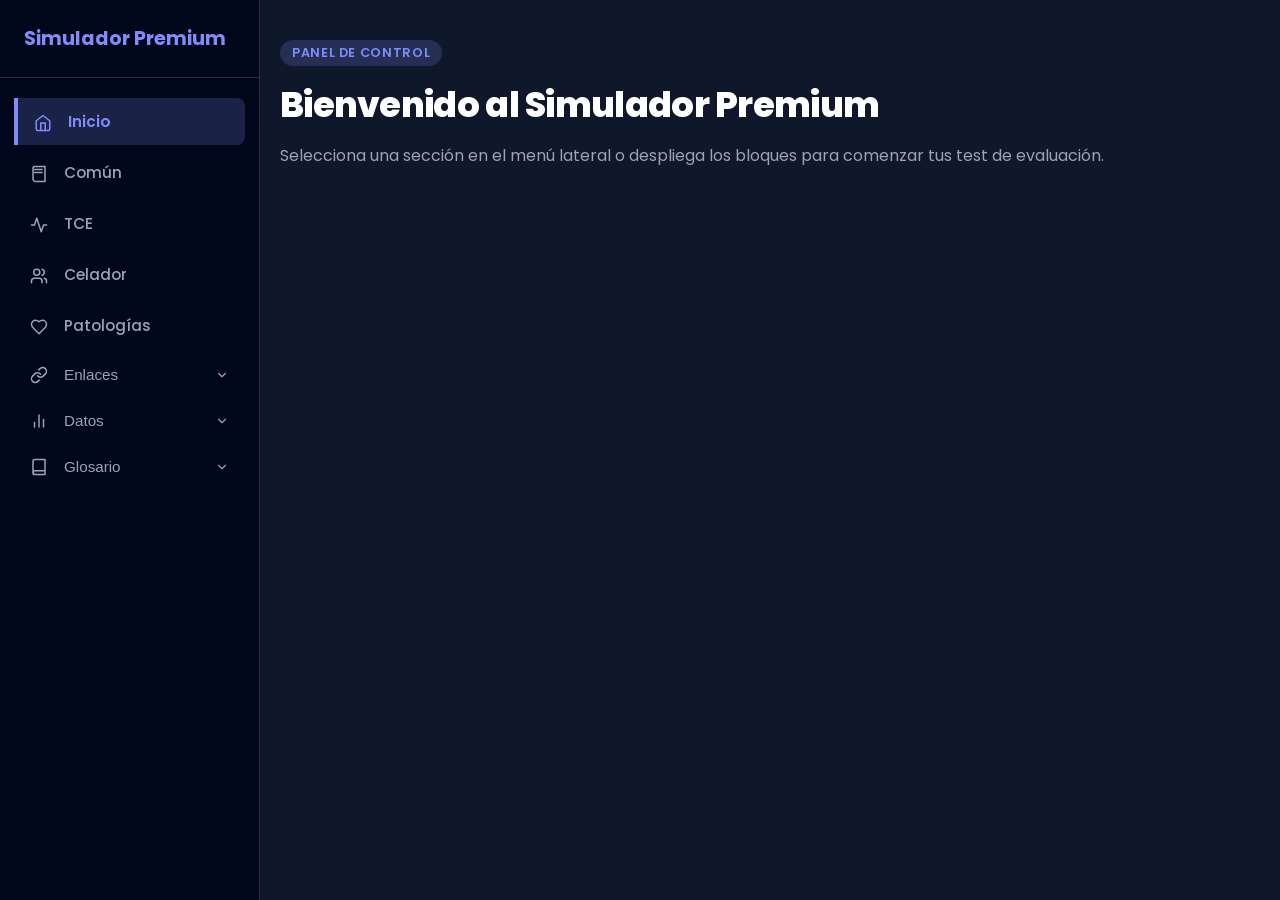
<file: index.html>
<!DOCTYPE html>
<html lang="es">
<head>
    <meta charset="UTF-8">
    <meta name="viewport" content="width=device-width, initial-scale=1.0">
    <title>Simulador de Tests Premium</title>
    <link rel="stylesheet" href="style.css">
    <link rel="icon" type="icon" href="../assets/images/gatete.png">

</head>
<body>
    <!-- Botón Hamburguesa (Solo visible en móviles/pantallas < 700px) -->
    <button class="btn-menu-toggle" id="menuToggle" aria-label="Alternar menú">
        <!-- Icono Hamburguesa (3 rayas) -->
        <svg class="icon-burger" width="20" height="20" viewBox="0 0 24 24" fill="none" stroke="currentColor" stroke-width="2" stroke-linecap="round" stroke-linejoin="round"><line x1="3" y1="12" x2="21" y2="12"></line><line x1="3" y1="6" x2="21" y2="6"></line><line x1="3" y1="18" x2="21" y2="18"></line></svg>
        
        <!-- Icono X (Cerrar) -->
        <svg class="icon-close" width="20" height="20" viewBox="0 0 24 24" fill="none" stroke="currentColor" stroke-width="2" stroke-linecap="round" stroke-linejoin="round"><line x1="18" y1="6" x2="6" y2="18"></line><line x1="6" y1="6" x2="18" y2="18"></line></svg>
        
        <span style="font-size: 0.9rem; font-weight: 500;">Menú</span>
    </button>

    <!-- Overlay para cerrar el menú en móvil al hacer clic fuera -->
    <div class="menu-overlay" id="menuOverlay"></div>

    <!-- Menú Lateral (Sidebar) -->
    <aside class="sidebar" id="sidebar">
        <div class="sidebar-header">
            <h2>Simulador Premium</h2>
        </div>
        
            <nav class="sidebar-nav">
            <ul>
                <!-- Enlaces Directos con Iconos -->
                <li>
                    <a href="#" class="nav-link active" data-seccion="inicio">
                        <svg class="nav-icon" viewBox="0 0 24 24" fill="none" stroke="currentColor" stroke-width="2" stroke-linecap="round" stroke-linejoin="round"><path d="m3 9 9-7 9 7v11a2 2 0 0 1-2 2H5a2 2 0 0 1-2-2z"/><polyline points="9 22 9 12 15 12 15 22"/></svg>
                        <span>Inicio</span>
                    </a>
                </li>
                <li>
                    <a href="#" class="nav-link" data-seccion="comun">
                        <svg class="nav-icon" viewBox="0 0 24 24" fill="none" stroke="currentColor" stroke-width="2" stroke-linecap="round" stroke-linejoin="round"><path d="M4 19.5v-15A2.5 2.5 0 0 1 6.5 2H20v20H6.5a2.5 2.5 0 0 1-2-2.5z"/><path d="M6 6h10M6 10h10"/></svg>
                        <span>Común</span>
                    </a>
                </li>
                <li>
                    <a href="#" class="nav-link" data-seccion="tce">
                        <svg class="nav-icon" viewBox="0 0 24 24" fill="none" stroke="currentColor" stroke-width="2" stroke-linecap="round" stroke-linejoin="round"><path d="M22 12h-4l-3 9L9 3l-3 9H2"/></svg>
                        <span>TCE</span>
                    </a>
                </li>
                <li>
                    <a href="#" class="nav-link" data-seccion="celador">
                        <svg class="nav-icon" viewBox="0 0 24 24" fill="none" stroke="currentColor" stroke-width="2" stroke-linecap="round" stroke-linejoin="round"><path d="M16 21v-2a4 4 0 0 0-4-4H6a4 4 0 0 0-4 4v2"/><circle cx="9" cy="7" r="4"/><path d="M22 21v-2a4 4 0 0 0-3-3.87M16 3.13a4 4 0 0 1 0 7.75"/></svg>
                        <span>Celador</span>
                    </a>
                </li>
                <li>
                    <a href="#" class="nav-link" data-seccion="patologias">
                        <svg class="nav-icon" viewBox="0 0 24 24" fill="none" stroke="currentColor" stroke-width="2" stroke-linecap="round" stroke-linejoin="round"><path d="M19 14c1.49-1.46 3-3.21 3-5.5A5.5 5.5 0 0 0 16.5 3c-1.76 0-3 .5-4.5 2-1.5-1.5-2.74-2-4.5-2A5.5 5.5 0 0 0 2 8.5c0 2.3 1.5 4.05 3 5.5l7 7Z"/></svg>
                        <span>Patologías</span>
                    </a>
                </li>

                <!-- MENÚ DE ENLACES -->
                <li class="dropdown">
                    <button class="dropdown-btn">
                        <span class="btn-content">
                            <svg class="nav-icon" viewBox="0 0 24 24" fill="none" stroke="currentColor" stroke-width="2" stroke-linecap="round" stroke-linejoin="round"><path d="M10 13a5 5 0 0 0 7.54.54l3-3a5 5 0 0 0-7.07-7.07l-1.72 1.71"/><path d="M14 11a5 5 0 0 0-7.54-.54l-3 3a5 5 0 0 0 7.07 7.07l1.71-1.71"/></svg>
                            Enlaces
                        </span>
                        <svg class="dropdown-arrow" viewBox="0 0 24 24" fill="none" stroke="currentColor" stroke-width="2" stroke-linecap="round" stroke-linejoin="round"><polyline points="6 9 12 15 18 9"/></svg>
                    </button>
                    <ul class="dropdown-menu">
                        <!-- Ahora apuntan de forma dinámica a la carpeta /secciones -->
                        <li><a href="#" class="nav-link" data-seccion="test-comun">Test Común</a></li>
                        <li><a href="#" class="nav-link" data-seccion="test-tce">Test TCE</a></li>
                        <li><a href="#" class="nav-link" data-seccion="test-celador">Test Celador</a></li>
                    </ul>
                </li>

                <!-- MENÚ DE DATOS -->
                <li class="dropdown">
                    <button class="dropdown-btn">
                        <span class="btn-content">
                            <svg class="nav-icon" viewBox="0 0 24 24" fill="none" stroke="currentColor" stroke-width="2" stroke-linecap="round" stroke-linejoin="round"><line x1="18" y1="20" x2="18" y2="10"/><line x1="12" y1="20" x2="12" y2="4"/><line x1="6" y1="20" x2="6" y2="14"/></svg>
                            Datos
                        </span>
                        <!-- Nueva flecha vectorial ultra-alineada -->
                        <svg class="dropdown-arrow" viewBox="0 0 24 24" fill="none" stroke="currentColor" stroke-width="2" stroke-linecap="round" stroke-linejoin="round"><polyline points="6 9 12 15 18 9"/></svg>
                    </button>
                    <ul class="dropdown-menu">
                        <li><a href="#" class="nav-link" data-seccion="leyes">Leyes</a></li>
                        <li><a href="#" class="nav-link" data-seccion="siglas">Siglas</a></li>
                        <li><a href="#" class="nav-link" data-seccion="nombres">Nombres Propios</a></li>
                        <li><a href="#" class="nav-link" data-seccion="numericos">Datos Numéricos</a></li>
                        <li><a href="#" class="nav-link" data-seccion="esquemas">Esquemas</a></li>
                        <li><a href="#" class="nav-link" data-seccion="mnemotecnia">Mnemotécnia</a></li>
                        <li><a href="#" class="nav-link" data-seccion="varios">Varios</a></li>
                    </ul>
                </li>

                <!-- MENÚ DE GLOSARIO -->
                <li class="dropdown">
                    <button class="dropdown-btn">
                        <span class="btn-content">
                            <svg class="nav-icon" viewBox="0 0 24 24" fill="none" stroke="currentColor" stroke-width="2" stroke-linecap="round" stroke-linejoin="round"><path d="M4 19.5A2.5 2.5 0 0 1 6.5 17H20M4 19.5A2.5 2.5 0 0 0 6.5 22H20M4 19.5v-15A2.5 2.5 0 0 1 6.5 2H20v20H6.5a2.5 2.5 0 0 1-2-2.5Z"/></svg>
                            Glosario
                        </span>
                        <!-- Flecha vectorial -->
                        <svg class="dropdown-arrow" viewBox="0 0 24 24" fill="none" stroke="currentColor" stroke-width="2" stroke-linecap="round" stroke-linejoin="round"><polyline points="6 9 12 15 18 9"/></svg>
                    </button>
                    <ul class="dropdown-menu">
                        <li><a href="#" class="nav-link" data-seccion="vocabulario">Vocabulario</a></li>
                        <li><a href="#" class="nav-link" data-seccion="fisiologia">Fisiología</a></li>
                        <li><a href="#" class="nav-link" data-seccion="prefijos">Prefijos</a></li>
                        <li><a href="#" class="nav-link" data-seccion="prefijos">Sufijos</a></li>
                    </ul>
                </li> 
            </ul>
        </nav>
    </aside>

    <!-- Contenedor Principal Ajustado a un Máximo de 700px -->
    <main class="content-wrapper">
        <div id="content-area" class="main-content">
            <!-- Aquí se inyectarán dinámicamente las páginas desde la carpeta /secciones -->
            <div class="cabecera-editorial">
                <span class="pildora">Panel de Control</span>
                <h1>Bienvenido al Simulador Premium</h1>
                <p>Selecciona una sección en el menú lateral o despliega los bloques para comenzar tus test de evaluación.</p>
            </div>
        </div>
    </main>

    <!-- Script de control de la interfaz principal -->
    <script src="./scripts/main-ui.js"></script>
</body>
</html>
</file>
<file: style.css>
/* Importamos la tipografía Poppins de Google Fonts */
@import url('https://fonts.googleapis.com/css2?family=Poppins:wght@100;200;300;400;500;600;700;800;900&display=swap');

/* ==========================================================================
   CONFIGURACIÓN GENERAL Y VARIABLES (MODO OSCURO)
   ========================================================================== */

:root {
    --color-bg: #0f172a;
    --color-surface: #01071a;
    --color-border: #2B2D3B;
    --color-text-primary: #FFFFFF;
    --color-text-secondary: #9CA2B8;
    --color-tooltip-bg: #FFF;
    --color-tooltip-text: #000;
    --shadow-border: rgba(255, 255, 255, 0.1);
    --user-bg-color: #FAFAFC;
    --icono-invertido: invert();

    /* Elementos de Tarjetas y Secciones */
    --bg-tarjeta: #1e293b;        
    --color-termino: #818cf8;     /* Índigo Premium */
    --color-definicion: #94a3b8;  
    --color-bg-indigo: rgba(129, 140, 248, 0.2);     
    --borde: #334155;             
    --sombra: 0 4px 6px -1px rgba(0, 0, 0, 0.5);

    /* Estados Semánticos de Corrección */
    --color-pregunta-ok: #10b981;
    --bg-pregunta-ok: rgba(16, 185, 129, 0.15);
    --color-pregunta-incorrecta: #ef4444;
    --bg-pregunta-incorrecta: rgba(239, 68, 68, 0.15);
    --color-amber: #f59e0b;
    --shadow-amber: rgba(245, 158, 11, 0.15);
}

* {
    box-sizing: border-box;
    margin: 0;
    padding: 0;
}

body {
    background-color: var(--color-bg);
    color: var(--color-text-primary);
    font-family: 'Poppins', sans-serif;
    display: flex;
    min-height: 100vh;
    overflow-x: hidden;
}

/* ==========================================================================
   MENÚ LATERAL (SIDEBAR PLANO Y ULTRA-ESTABLE)
   ========================================================================== */
.sidebar {
    width: 260px;
    background-color: var(--color-surface);
    border-right: 1px solid var(--color-border);
    display: flex;
    flex-direction: column;
    position: fixed;
    top: 0; bottom: 0; left: 0;
    z-index: 100;
    transition: transform 0.3s ease;
    box-shadow: none !important; /* Estética plana, limpia y moderna */
}

.sidebar-header {
    padding: 24px;
    border-bottom: 1px solid var(--color-border);
}

.sidebar-header h2 {
    font-size: 1.2rem;
    color: var(--color-termino);
    font-weight: 700;
}

.sidebar-nav {
    flex: 1;
    overflow-y: auto;
    padding: 20px 14px;
    scrollbar-width: auto; 
}

/* Personalización Fina de la Barra de Desplazamiento en Brave */
.sidebar-nav::-webkit-scrollbar {
    display: block !important;
    width: 6px !important;
}
.sidebar-nav::-webkit-scrollbar-track {
    background: var(--color-surface) !important;
}
.sidebar-nav::-webkit-scrollbar-thumb {
    background: var(--borde) !important;
    border-radius: 10px !important;
}
.sidebar-nav::-webkit-scrollbar-thumb:hover {
    background: var(--color-termino) !important;
}

.sidebar-nav ul {
    list-style: none;
}

.sidebar-nav li {
    margin-bottom: 4px;
}

/* ==========================================================================
   ENLACES Y BOTONES INTERACTIVOS DEL SIDEBAR
   ========================================================================== */
.nav-link, .dropdown-btn {
    display: flex !important;
    align-items: center !important;
    justify-content: flex-start !important;
    width: 100% !important;
    padding: 12px 16px !important;
    color: var(--color-text-secondary) !important;
    text-decoration: none !important;
    border-radius: 8px !important;
    font-size: 0.95rem !important;
    font-weight: 500 !important;
    background: transparent !important;
    border: none !important;
    cursor: pointer !important;
    box-sizing: border-box !important;
}

/* Hover General Unificado */
.nav-link:hover, .dropdown-btn:hover {
    color: var(--color-text-primary) !important;
}

/* Estado de Sección Activa (Fondo índigo y línea guía) */
.sidebar-nav ul li a.nav-link.active,
.sidebar-nav ul li .nav-link.active {
    background-color: var(--color-bg-indigo) !important;
    color: var(--color-termino) !important;
    font-weight: 600 !important;
    border-left: 4px solid var(--color-termino) !important;
    border-radius: 0 8px 8px 0 !important;
}

.sidebar-nav ul li a.nav-link.active .nav-icon {
    color: var(--color-termino) !important;
}

/* Alineación e Inyección Universal de Iconos */
.btn-content {
    display: flex !important;
    align-items: center !important;
}

.nav-icon {
    width: 18px !important;
    height: 18px !important;
    flex-shrink: 0 !important;
    transform: translateY(1px) !important; 
    margin-right: 16px !important; 
}

/* ==========================================================================
   MENÚS DESPLEGABLES (ANIMACIÓN PERSIANA FLUIDA)
   ========================================================================== */
.dropdown-menu {
    display: block !important;
    list-style: none;
    border-left: 1px solid var(--color-border);
    margin-left: 25px !important; 
    padding-left: 0 !important;
    
    /* Estado Oculto */
    max-height: 0 !important;
    opacity: 0 !important;
    visibility: hidden !important;
    overflow: hidden !important;
    margin-top: 0 !important;
    margin-bottom: 0 !important;
    
    transition: 
        max-height 0.25s cubic-bezier(0.4, 0, 0.2, 1),
        opacity 0.18s ease,
        visibility 0.25s linear,
        margin 0.25s ease !important;
}

.dropdown.open > .dropdown-menu {
    max-height: 500px !important; /* Margen de seguridad para albergar opciones */
    opacity: 1 !important;
    visibility: visible !important;
    margin-top: 10px !important;
    margin-bottom: 10px !important;
}

/* Subenlaces del Desplegable (Más sangrados y compactos) */
.dropdown-menu li a.nav-link {
    font-size: 0.82rem !important;      
    padding: 8px 12px 8px 24px !important; 
    font-weight: 400 !important;        
    border-left: none !important;        
    border-radius: 6px !important;
}

.dropdown-menu li a.nav-link:hover {
    background-color: var(--color-bg-indigo) !important; 
    color: var(--color-termino) !important;            
    padding-left: 28px !important; /* Micro-desplazamiento táctil */
}

/* Flechas Vectoriales de Desplegables */
.dropdown-arrow {
    width: 14px !important;
    height: 14px !important;
    color: var(--color-text-secondary) !important;
    flex-shrink: 0 !important;
    transform: translateY(1px) !important; 
    transition: transform 0.25s cubic-bezier(0.4, 0, 0.2, 1) !important;
}

.dropdown-btn:hover .dropdown-arrow {
    color: var(--color-text-primary) !important;
}

.dropdown.open .dropdown-arrow {
    transform: rotate(180deg) translateY(-1px) !important;
}

/* Empuja la flecha del desplegable de forma independiente al final de la caja */
.dropdown-btn .dropdown-arrow {
    margin-left: auto !important;
}

/* ==========================================================================
   CONTENEDOR CENTRAL EDITORIAL (700PX)
   ========================================================================== */
.content-wrapper {
    flex: 1;
    margin-left: 260px; 
    display: flex;
    justify-content: center;
    padding: 40px 20px;
}

.main-content {
    flex: 1;
    width: 100%;
    max-width: 100%; 
    display: flex;
    flex-direction: column;
    gap: 30px;
}

.cabecera-editorial {
    display: flex;
    flex-direction: column;
    gap: 12px;
}

.pildora {
    align-self: flex-start;
    background-color: var(--color-bg-indigo);
    color: var(--color-termino);
    padding: 4px 12px;
    border-radius: 999px;
    font-size: 0.8rem;
    font-weight: 600;
    text-transform: uppercase;
    letter-spacing: 0.05em;
}

.cabecera-editorial h1 {
    font-size: 2.2rem;
    font-weight: 800;
    letter-spacing: -0.02em;
}

.cabecera-editorial p {
    color: var(--color-text-secondary);
    line-height: 1.6;
    text-align: justify;
    hyphens: auto;
}

/* Animación Pulse para el estado de carga dinámica */
.animate-pulse {
    animation: pulse 1.5s cubic-bezier(0.4, 0, 0.6, 1) infinite;
}
@keyframes pulse {
    0%, 100% { opacity: 1; }
    50% { opacity: .5; }
}

/* ==========================================================================
   BOTÓN MÓVIL HAMBURGUESA (COMPORTAMIENTO INTERCAMBIO PLANO)
   ========================================================================== */
.btn-menu-toggle {
    display: none; 
    position: fixed;
    top: 20px; right: 20px;
    z-index: 110;
    background-color: var(--bg-tarjeta);
    color: var(--color-text-secondary);
    border: 1px solid var(--color-border);
    padding: 10px 14px;
    border-radius: 8px;
    font-family: 'Poppins', sans-serif;
    cursor: pointer;
    box-shadow: var(--sombra);
    align-items: center;
    gap: 8px;
    transition: all 0.2s ease;
}

.btn-menu-toggle:hover {
    background-color: rgba(255, 255, 255, 0.03);
    color: var(--color-text-primary);
}

/* Control estricto de visibilidad sin atascos gráficos */
.btn-menu-toggle .icon-burger { display: block !important; }
.btn-menu-toggle .icon-close  { display: none !important; }

.btn-menu-toggle.is-active .icon-burger { display: none !important; }
.btn-menu-toggle.is-active .icon-close  { display: block !important; }

.menu-overlay {
    display: none;
    position: fixed;
    top: 0; left: 0; right: 0; bottom: 0;
    background: rgba(0, 0, 0, 0.6);
    z-index: 95;
}

/* ==========================================================================
   MEDIA QUERY RESPONSIVA (< 700PX)
   ========================================================================== */
@media (max-width: 700px) {
    .sidebar {
        transform: translateX(-100%); 
    }
    .sidebar.active {
        transform: translateX(0); 
    }
    .content-wrapper {
        margin-left: 0; 
        padding-top: 80px; 
    }
    .btn-menu-toggle {
        display: flex !important; 
    }
    .sidebar.active + .menu-overlay {
        display: block; 
    }
}
</file>
